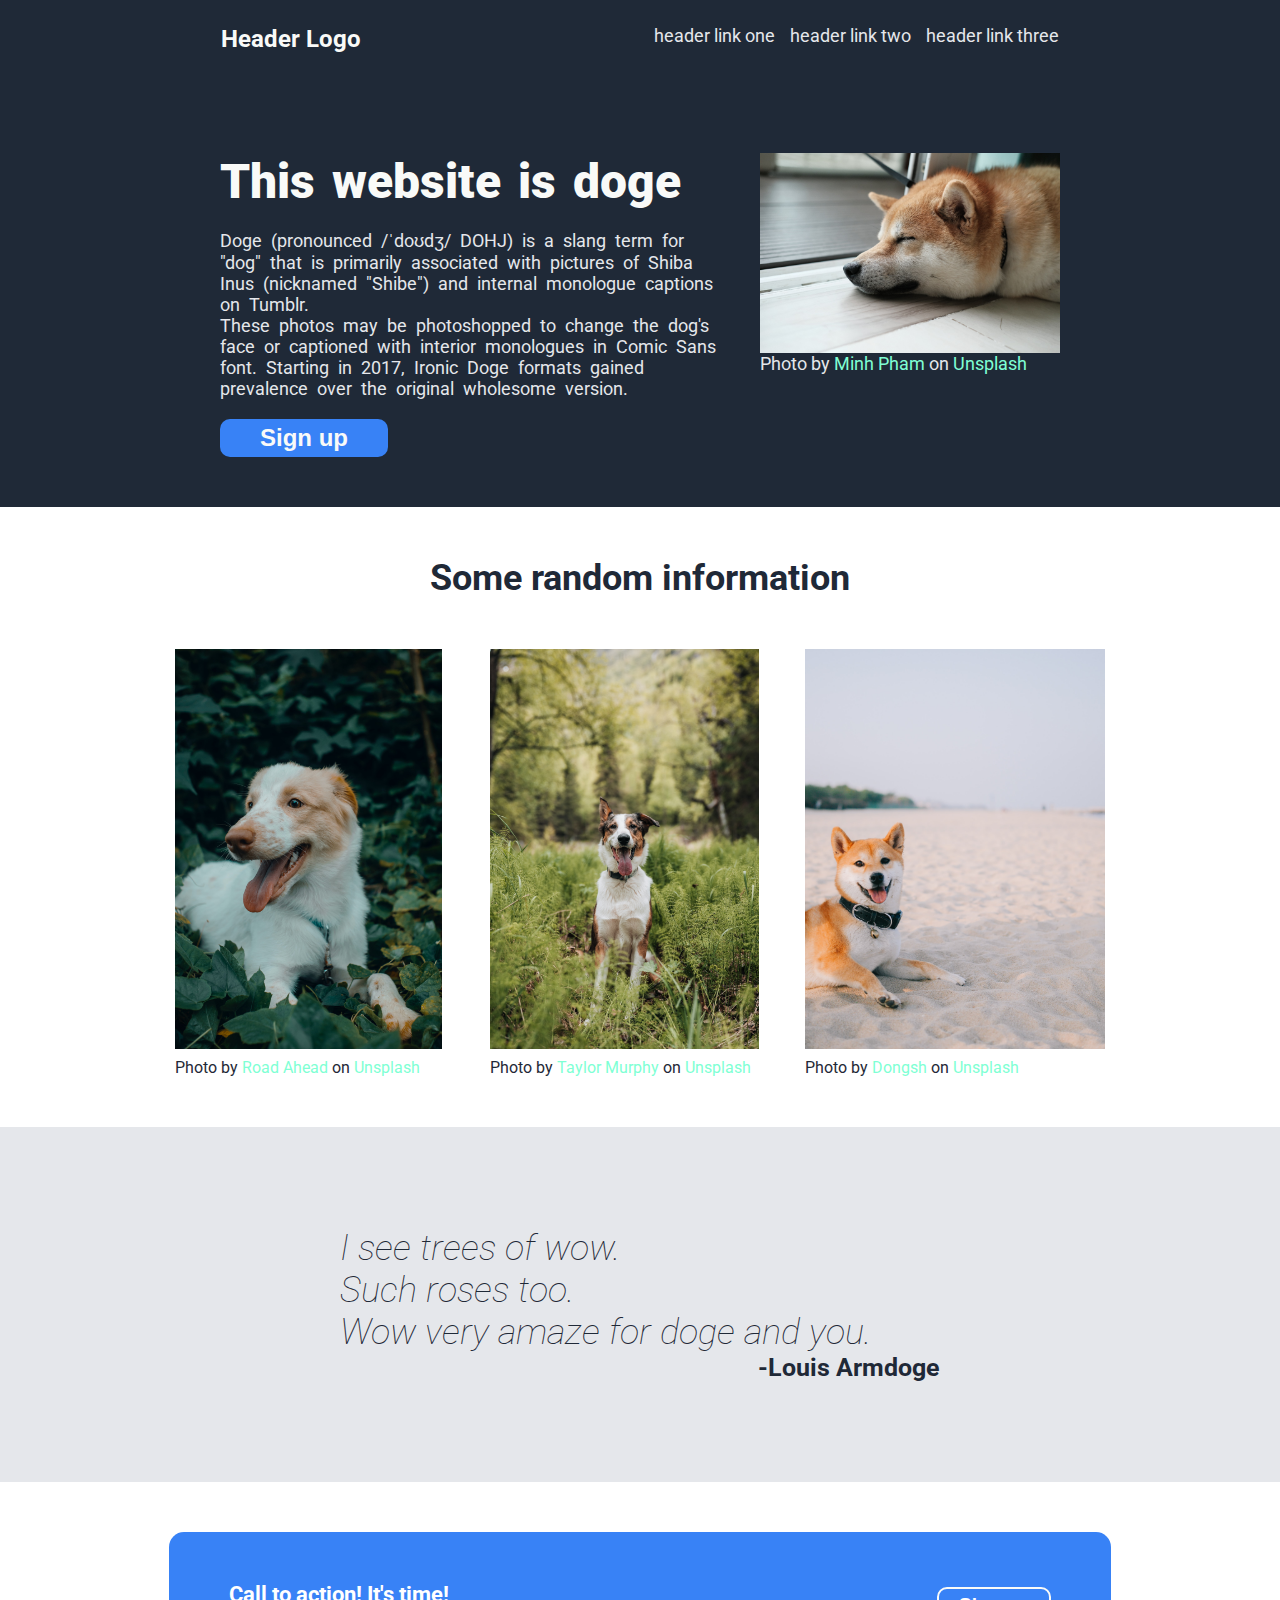
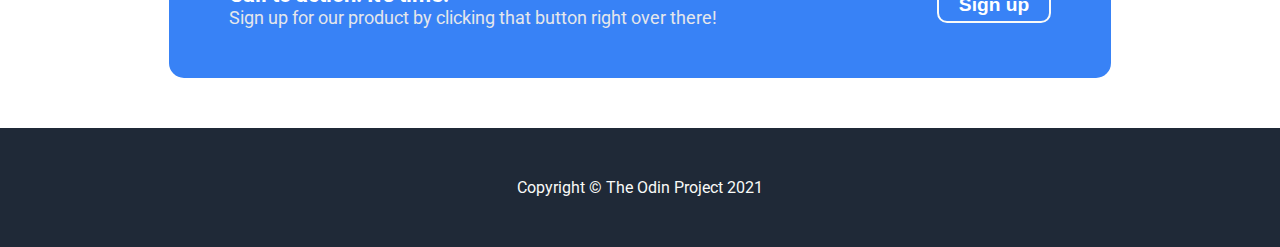
<file: index.html>
<!DOCTYPE html>
<html lang="en">
<head>
    <meta charset="UTF-8">
    <meta http-equiv="X-UA-Compatible" content="IE=edge">
    <meta name="viewport" content="width=device-width, initial-scale=1.0">
    <title>Flex-project</title>
    <link rel="stylesheet" href="style.css">
    <!-- Add font 'roboto' from googlefont -->
    <link rel="preconnect" href="https://fonts.googleapis.com">
    <link rel="preconnect" href="https://fonts.gstatic.com" crossorigin>
    <link href="https://fonts.googleapis.com/css2?family=Roboto:ital,wght@0,400;0,700;1,300&display=swap" rel="stylesheet">
</head>
<body class="body ">
<!-- part1 -->
    <div class="head colorfont">
        <div class="logo">Header Logo</div>
        <ul class="head-sec colorfont2">
            <li>header link one</li>
            <li>header link two</li>
            <li>header link three</li>
        </ul>
    </div>
<!-- part2 -->
    <div class="part2 colorfont">
        <div class="lefta">
            <div class="card">This website is doge</div>
            <div class="colorfont2 card">Doge (pronounced /ˈdoʊdʒ/ DOHJ) is a slang term for "dog" that is primarily associated with pictures of Shiba Inus (nicknamed "Shibe") and internal monologue captions on Tumblr.<br> These photos may be photoshopped to change the dog's face or captioned with interior monologues in Comic Sans font. Starting in 2017, Ironic Doge formats gained prevalence over the original wholesome version.</div>
            <button class="buttom colorfont">Sign up</button>
        </div>

        <div class="righta colorfont2">
            <img src="img/minh-pham-LTQMgx8tYqM-unsplash.jpg" alt="doge">
            <div>
            Photo by <a href="https://unsplash.com/@minhphamdesign?utm_source=unsplash&utm_medium=referral&utm_content=creditCopyText" target="_blank">Minh Pham</a> on <a href="https://unsplash.com/s/photos/doge?utm_source=unsplash&utm_medium=referral&utm_content=creditCopyText" target="_blank">Unsplash</a>   
            </div>
        </div>
    </div>
<!-- part3 --> 
    <div class="part3 colorfont3">
        <div class="part3title">Some random information</div>
        <ul class="part3list">
            <li><img src="img/road-ahead-bX3ItFQ7wLg-unsplash.jpg" alt="pic1"><div class="part3text">Photo by <a href="https://unsplash.com/@roadahead_2223?utm_source=unsplash&utm_medium=referral&utm_content=creditCopyText">Road Ahead</a> on <a href="https://unsplash.com/t/animals?utm_source=unsplash&utm_medium=referral&utm_content=creditCopyText">Unsplash</a>
            </div></li>
            <li><img src="img/taylor-murphy-tKPtD9onQVk-unsplash.jpg" alt="pic2"><div class="part3text">Photo by <a href="https://unsplash.com/@taylooorann?utm_source=unsplash&utm_medium=referral&utm_content=creditCopyText">Taylor Murphy</a> on <a href="https://unsplash.com/s/photos/dog?utm_source=unsplash&utm_medium=referral&utm_content=creditCopyText">Unsplash</a>
            </div></li>
            <li><img src="img/dongsh-eYoIHeMC6Mo-unsplash.jpg" alt="pic3"><div class="part3text">Photo by <a href="https://unsplash.com/@dongsh?utm_source=unsplash&utm_medium=referral&utm_content=creditCopyText">Dongsh</a> on <a href="https://unsplash.com/s/photos/dog?utm_source=unsplash&utm_medium=referral&utm_content=creditCopyText">Unsplash</a>
            </div></li>
        </ul>
    </div>
<!-- part4  -->
    <div class="part4">
        <div class="quote">I see trees of wow.<br>Such roses too.<br>Wow very amaze for doge and you.</div>
        <div class="quoter ">-Louis Armdoge</div>
    </div>
<!-- part5 -->
    <div class="part5">
        <div class="colorfont2 part5text ">
            <div class="part5head">Call to action! It's time!</div>
            <div>Sign up for our product by clicking that button right over there!</div>
        </div>
        <div class="part5button"><button class="button2" >Sign up</button></div>
    </div>

<!-- part6 -->
    <div class="colorfont footer">Copyright © The Odin Project 2021</div>
    
</body>
</html>
</file>
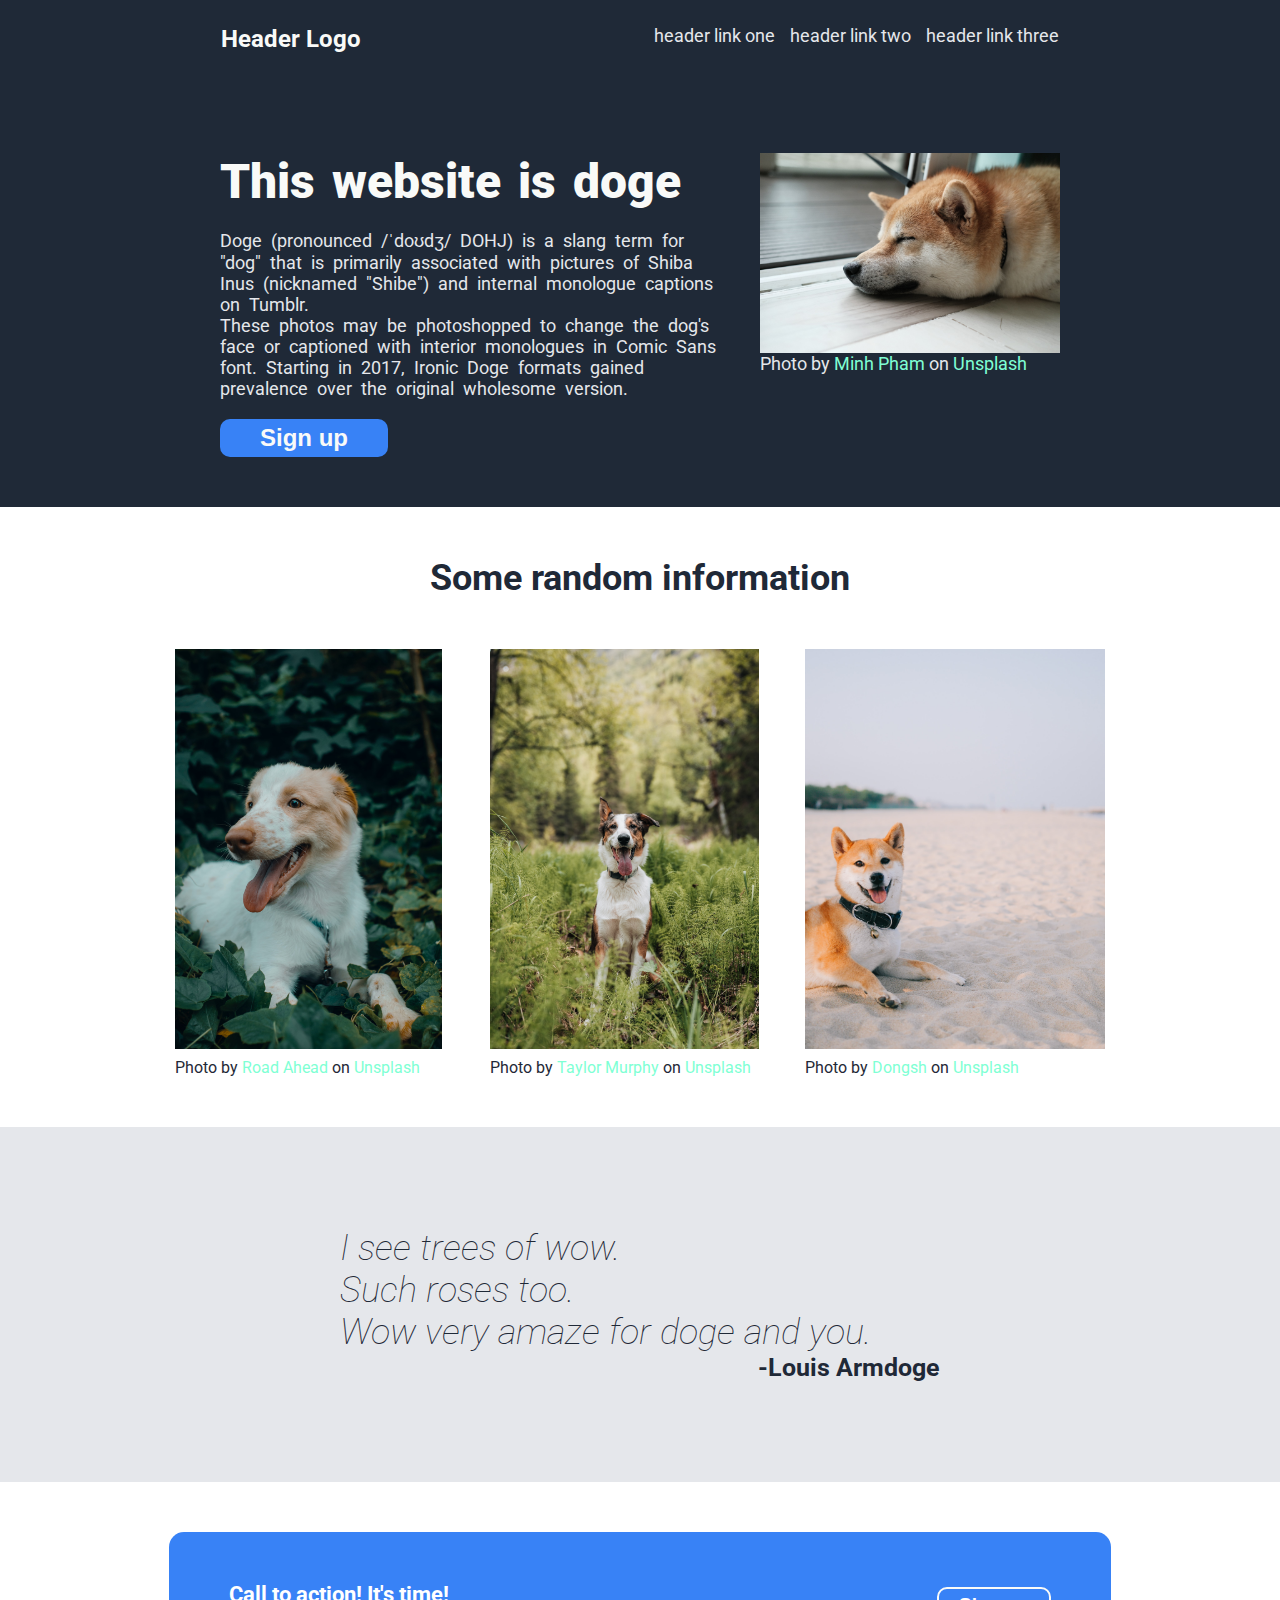
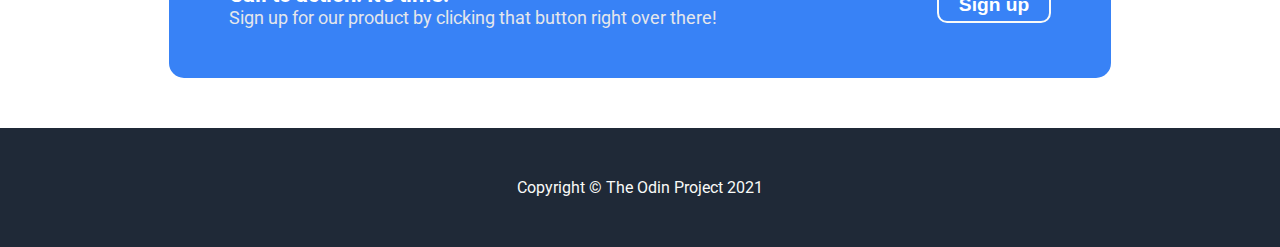
<file: flex.html>
<!DOCTYPE html>
<html lang="en">
<head>
    <meta charset="UTF-8">
    <meta http-equiv="X-UA-Compatible" content="IE=edge">
    <meta name="viewport" content="width=device-width, initial-scale=1.0">
    <title>Flex-project</title>
    <link rel="stylesheet" href="style.css">
    <!-- Add font 'roboto' from googlefont -->
    <link rel="preconnect" href="https://fonts.googleapis.com">
    <link rel="preconnect" href="https://fonts.gstatic.com" crossorigin>
    <link href="https://fonts.googleapis.com/css2?family=Roboto:ital,wght@0,400;0,700;1,300&display=swap" rel="stylesheet">
</head>
<body class="body ">
<!-- part1 -->
    <div class="head colorfont">
        <div class="logo">Header Logo</div>
        <ul class="head-sec colorfont2">
            <li>header link one</li>
            <li>header link two</li>
            <li>header link three</li>
        </ul>
    </div>
<!-- part2 -->
    <div class="part2 colorfont">
        <div class="lefta">
            <div class="card">This website is doge</div>
            <div class="colorfont2 card">Doge (pronounced /ˈdoʊdʒ/ DOHJ) is a slang term for "dog" that is primarily associated with pictures of Shiba Inus (nicknamed "Shibe") and internal monologue captions on Tumblr.<br> These photos may be photoshopped to change the dog's face or captioned with interior monologues in Comic Sans font. Starting in 2017, Ironic Doge formats gained prevalence over the original wholesome version.</div>
            <button class="buttom colorfont">Sign up</button>
        </div>

        <div class="righta colorfont2">
            <img src="/img/minh-pham-LTQMgx8tYqM-unsplash.jpg" alt="doge">
            <div>
            Photo by <a href="https://unsplash.com/@minhphamdesign?utm_source=unsplash&utm_medium=referral&utm_content=creditCopyText" target="_blank">Minh Pham</a> on <a href="https://unsplash.com/s/photos/doge?utm_source=unsplash&utm_medium=referral&utm_content=creditCopyText" target="_blank">Unsplash</a>   
            </div>
        </div>
    </div>
<!-- part3 --> 
    <div class="part3 colorfont3">
        <div class="part3title">Some random information</div>
        <ul class="part3list">
            <li><img src="/img/road-ahead-bX3ItFQ7wLg-unsplash.jpg" alt="pic1"><div class="part3text">Photo by <a href="https://unsplash.com/@roadahead_2223?utm_source=unsplash&utm_medium=referral&utm_content=creditCopyText">Road Ahead</a> on <a href="https://unsplash.com/t/animals?utm_source=unsplash&utm_medium=referral&utm_content=creditCopyText">Unsplash</a>
            </div></li>
            <li><img src="/img/taylor-murphy-tKPtD9onQVk-unsplash.jpg" alt="pic2"><div class="part3text">Photo by <a href="https://unsplash.com/@taylooorann?utm_source=unsplash&utm_medium=referral&utm_content=creditCopyText">Taylor Murphy</a> on <a href="https://unsplash.com/s/photos/dog?utm_source=unsplash&utm_medium=referral&utm_content=creditCopyText">Unsplash</a>
            </div></li>
            <li><img src="/img/dongsh-eYoIHeMC6Mo-unsplash.jpg" alt="pic3"><div class="part3text">Photo by <a href="https://unsplash.com/@dongsh?utm_source=unsplash&utm_medium=referral&utm_content=creditCopyText">Dongsh</a> on <a href="https://unsplash.com/s/photos/dog?utm_source=unsplash&utm_medium=referral&utm_content=creditCopyText">Unsplash</a>
            </div></li>
        </ul>
    </div>
<!-- part4  -->
    <div class="part4">
        <div class="quote">I see trees of wow.<br>Such roses too.<br>Wow very amaze for doge and you.</div>
        <div class="quoter ">-Louis Armdoge</div>
    </div>
<!-- part5 -->
    <div class="part5">
        <div class="colorfont2 part5text ">
            <div class="part5head">Call to action! It's time!</div>
            <div>Sign up for our product by clicking that button right over there!</div>
        </div>
        <div class="part5button"><button class="button2" >Sign up</button></div>
    </div>

<!-- part6 -->
    <div class="colorfont footer">Copyright © The Odin Project 2021</div>
    
</body>
</html>
</file>
<file: style.css>
.body {
    display: flex;
    flex-flow: column;
    font-family: 'Roboto', sans-serif;
    padding: 0;
    margin: 0;
}
.colorfont {
    background-color: #1F2937;
    color: #F9FAF8;
    font-size: 24px;
    font-weight: bold;
    padding: 50px 200px;
}
.colorfont2 {    
    font-size: 18px;
    color: #E5E7EB;
    font-weight: normal;

}
/* part1 */
.head {
    display: flex;
    padding-top: 25px;
    display: flex;
    justify-content: space-around;
    gap: 250px;
}
/* part2 */
.part2 {
    display: flex;
    justify-content: space-around;
    min-height: 250px;
}
.lefta {
    display: flex ;
    flex-flow: column wrap;
    font-size: 48px;
    font-weight: bolder;
    justify-content: space-between;
    gap: 20px;
}

.card {
    width: 500px;
    height: auto;
    word-wrap: break-word;
    word-spacing: 5px;
}

.buttom {
    background-color: #3882F6;
    padding: 5px 40px;
    max-width: max-content;
    border-radius: 10px;
    text-align: center;
    border: 0;  
}

.righta {
    display: flex;
    flex-flow: column;
}

/* part3 */
.part3 {
    display: flex;
    flex-flow: column;
    align-items: center;
    margin-top: 50px;
    margin-bottom: 50px;
}

.colorfont3 {
    font-size: 36px;
    font-weight: bolder;
    color: #1F2937;
}

.part3title {
    padding-bottom: 50px;
}
.part3list {
    display: flex;
    align-items: flex-start;
}

.part3text {
    font-weight: normal;
    width: 300px;
    font-size: medium;
}

/* part4 */
.part4 {
    background-color:#E5E7EB ;
    display: flex;
    align-items: center;
    padding-top: 100px;
    padding-bottom: 100px;
    flex-direction: column;
}


.quote {
    font-size: 36px;
    color: #1F2937;
    font-weight: lighter;
    font-style: italic;
    width: 600px;
    quotes: none ;
}

.quoter {
    font-weight: bold;
    font-size: 25px;
    color: #1F2937;
    text-align: end;
    width: 600px;
}
/* part5 */
.part5 {
    display: flex;
    justify-content: center;
    color: #F9FAF8;
    margin-top: 50px;
    margin-bottom: 50px;
}
.part5text {
    background-color: #3882F6;
    padding: 50px 160px;
    padding-left: 60px;
    border-top-left-radius: 15px;
    border-bottom-left-radius: 15px;
}

.part5head {
    font-weight: bolder;
    font-size: larger;
    color: white;
}

.part5button {
    background-color: #3882F6;
    display: flex;
    align-items: center;
    border-bottom-right-radius: 15px;
    border-top-right-radius: 15px;
}

.button2 {
    padding: 5px 20px;
    border-width: 2px;
    border-color: #F9FAF8;
    color: white;
    font-size: larger;
    font-weight: bolder;
    background-color: #3882F6;
    border-style: solid;
    border-radius: 10px;
    margin-right:  60px;
    margin-left: 60px;
}

/* part6 */

.footer{
    display: flex;
    justify-content: center;
    font-weight: normal;
    font-size: medium;
}



ul {
    display: flex;
    list-style: none;
    padding: 0;
    margin: 0;
    gap: 15px;
}

a {
    text-decoration: none;
    color: aquamarine;
}

img {
    max-width: 300px;
}

.part3list img {
    height: 400px ;
}
</file>
